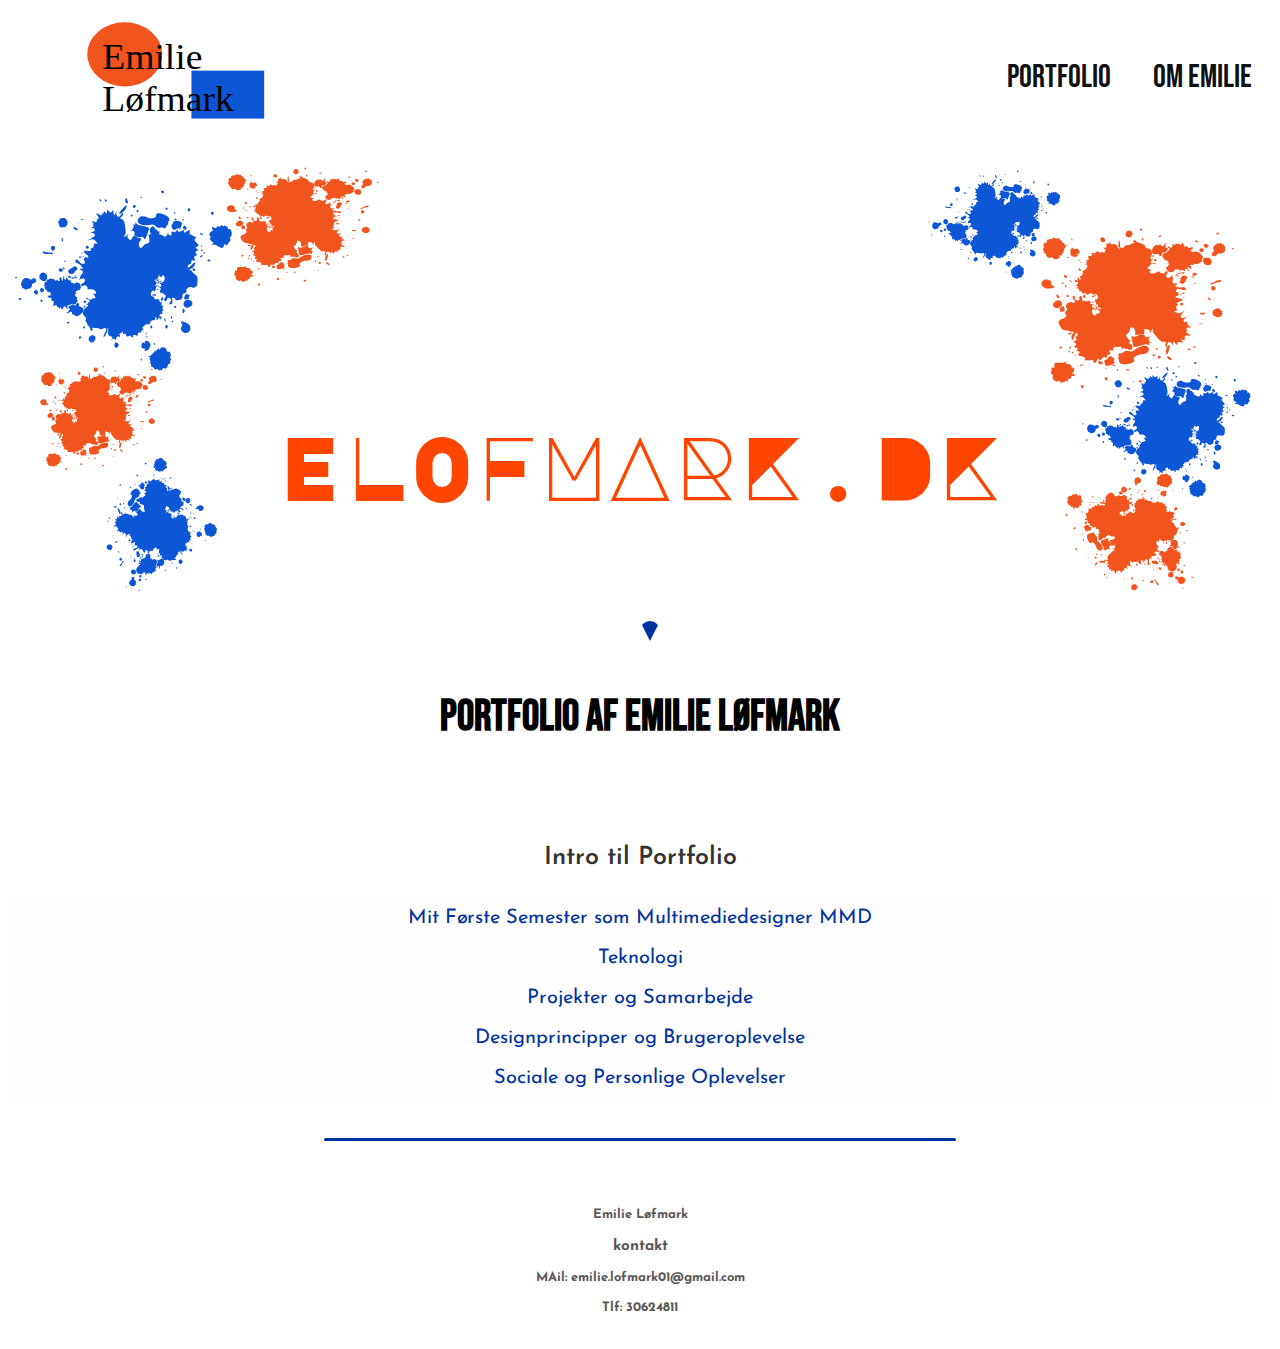
<file: index.html>
<!DOCTYPE html>
<html lang="da">

<head>
    <meta charset="UTF-8">
    <meta name="viewport" content="width=device-width, initial-scale=1.0">
    <title>forside</title>
    <link rel="stylesheet" href="style.css">
    <link rel="stylesheet" href="generel.css">
    <link rel="preconnect" href="https://fonts.googleapis.com">
    <link rel="preconnect" href="https://fonts.gstatic.com" crossorigin>
    <link href="https://fonts.googleapis.com/css2?family=Major+Mono+Display&display=swap" rel="stylesheet">
    <link rel="preconnect" href="https://fonts.googleapis.com">
    <link rel="preconnect" href="https://fonts.gstatic.com" crossorigin>
    <link
        href="https://fonts.googleapis.com/css2?family=Bebas+Neue&family=Josefin+Sans:ital,wght@0,100..700;1,100..700&family=Major+Mono+Display&family=Rajdhani:wght@300;400;500;600;700&display=swap"
        rel="stylesheet">
    <link rel="preconnect" href="https://fonts.googleapis.com">
    <link rel="preconnect" href="https://fonts.gstatic.com" crossorigin>
    <link href="https://fonts.googleapis.com/css2?family=Josefin+Sans:ital,wght@0,100..700;1,100..700&display=swap"
        rel="stylesheet">
</head>

<body>

    <header>
        <div class="logo">
            <a href="index.html">
                <img src="grafik/logo.svg" alt="Logo">
            </a>

        </div>

        <nav>
            <ul class="menu">
                <li><a href="portfolie.html">Portfolio</a></li>
                <li><a href="Emilie.html"> Om Emilie</a></li>

            </ul>

            <div class="burger">
                <div class="line"></div>
                <div class="line"></div>
                <div class="line"></div>
            </div>
        </nav>


    </header>
    <main>
        <div>
            <div>
                <img src="grafik/forside.svg" alt="">
            </div>
            <h1 class="overlay-text">
                ELOFMARK.DK
            </h1>

        </div>


        <div class="container_arrow">
            <div class="arrow-down"></div>
        </div>
        <div class="indexh6">
            <h6> Portfolio af Emilie Løfmark</h6>
        </div>

        <div class="pindex">
            <p> Intro til Portfolio</p>
        </div>

        <button class="collapsible"> Mit Første Semester som Multimediedesigner MMD</button>
        <div class="content">
            <ul>
                <li> At begynde på uddannelsen som multimediedesigner er en spændende rejse fyldt med læring, <br>
                    kreativitet og
                    udfordringer.
                    Som ny studerende på 1. semester har jeg oplevet en stejl læringskurve,<br> men også en utrolig
                    udvikling
                    både fagligt og
                    personligt.</li>


            </ul>
        </div>

        <button class="collapsible"> Teknologi</button>
        <div class="content">
            <ul>
                <li>En af de mest spændende aspekter ved uddannelsen er kombinationen af kreativitet <br> og
                    teknologi. Fra dag ét
                    blev vi
                    introduceret til en bred vifte af værktøjer og teknologier, <br>herunder Adobe, HTML,
                    CSS
                    og
                    JavaScript. <br>
                    Disse værktøjer giver os mulighed for at bringe vores kreative ideer til live gennem design og <br>
                    interaktive løsninger</li>

            </ul>
        </div>

        <button class="collapsible"> Projekter og Samarbejde</button>
        <div class="content">
            <ul>
                <li>Projekter er en stor del af undervisningen, og de udfordrer os til at anvende de
                    færdigheder,<br> vi lærer, i
                    praksis. Vi har
                    arbejdet i grupper i det sidste tema, hvilket fremmer samarbejde og <br> kommunikation. At arbejde
                    på projekter med mine
                    medstuderende har ikke kun været lærerigt,<br> men også sjovt og givende.</li>

            </ul>
        </div>
        <button class="collapsible"> Designprincipper og Brugeroplevelse</button>
        <div class="content">
            <ul>
                <li> Et vigtigt område, vi fokuserer på, er designprincipper og brugeroplevelse (UX).<br> Vi
                    lærer, hvordan
                    man skaber
                    æstetisk tiltalende og brugervenlige designs, der engagerer brugerne. <br> Dette indebærer alt fra
                    farveteori
                    og typografi
                    til brugertests. <br> Og lad os ikke glemme gestaltlovene</li>

            </ul>
        </div>
        <button class="collapsible"> Sociale og Personlige Oplevelser</button>
        <div class="content">
            <ul>
                <li> Udover den faglige læring har mit første semester også været en tid med nye <br> venskaber
                    og sociale
                    oplevelser. Desuden har jeg
                    oplevet personlig vækst gennem <br> de udfordringer, vi møder – både i og uden for klasseværelset.
                </li>

            </ul>
        </div>
        <div class="blue-line"></div>
    </main>

    <footer>
        <div>
            <div class="footer">
                <h4>Emilie Løfmark</h4>
                <h3>kontakt</h3>
                <h4> MAil: emilie.lofmark01@gmail.com</h4>
                <h4>Tlf: 30624811</h4>
            </div>

        </div>
    </footer>
    <script src=" script.js">
    </script>
    <script src=" cv.js">
    </script>
</body>

</html>
</file>
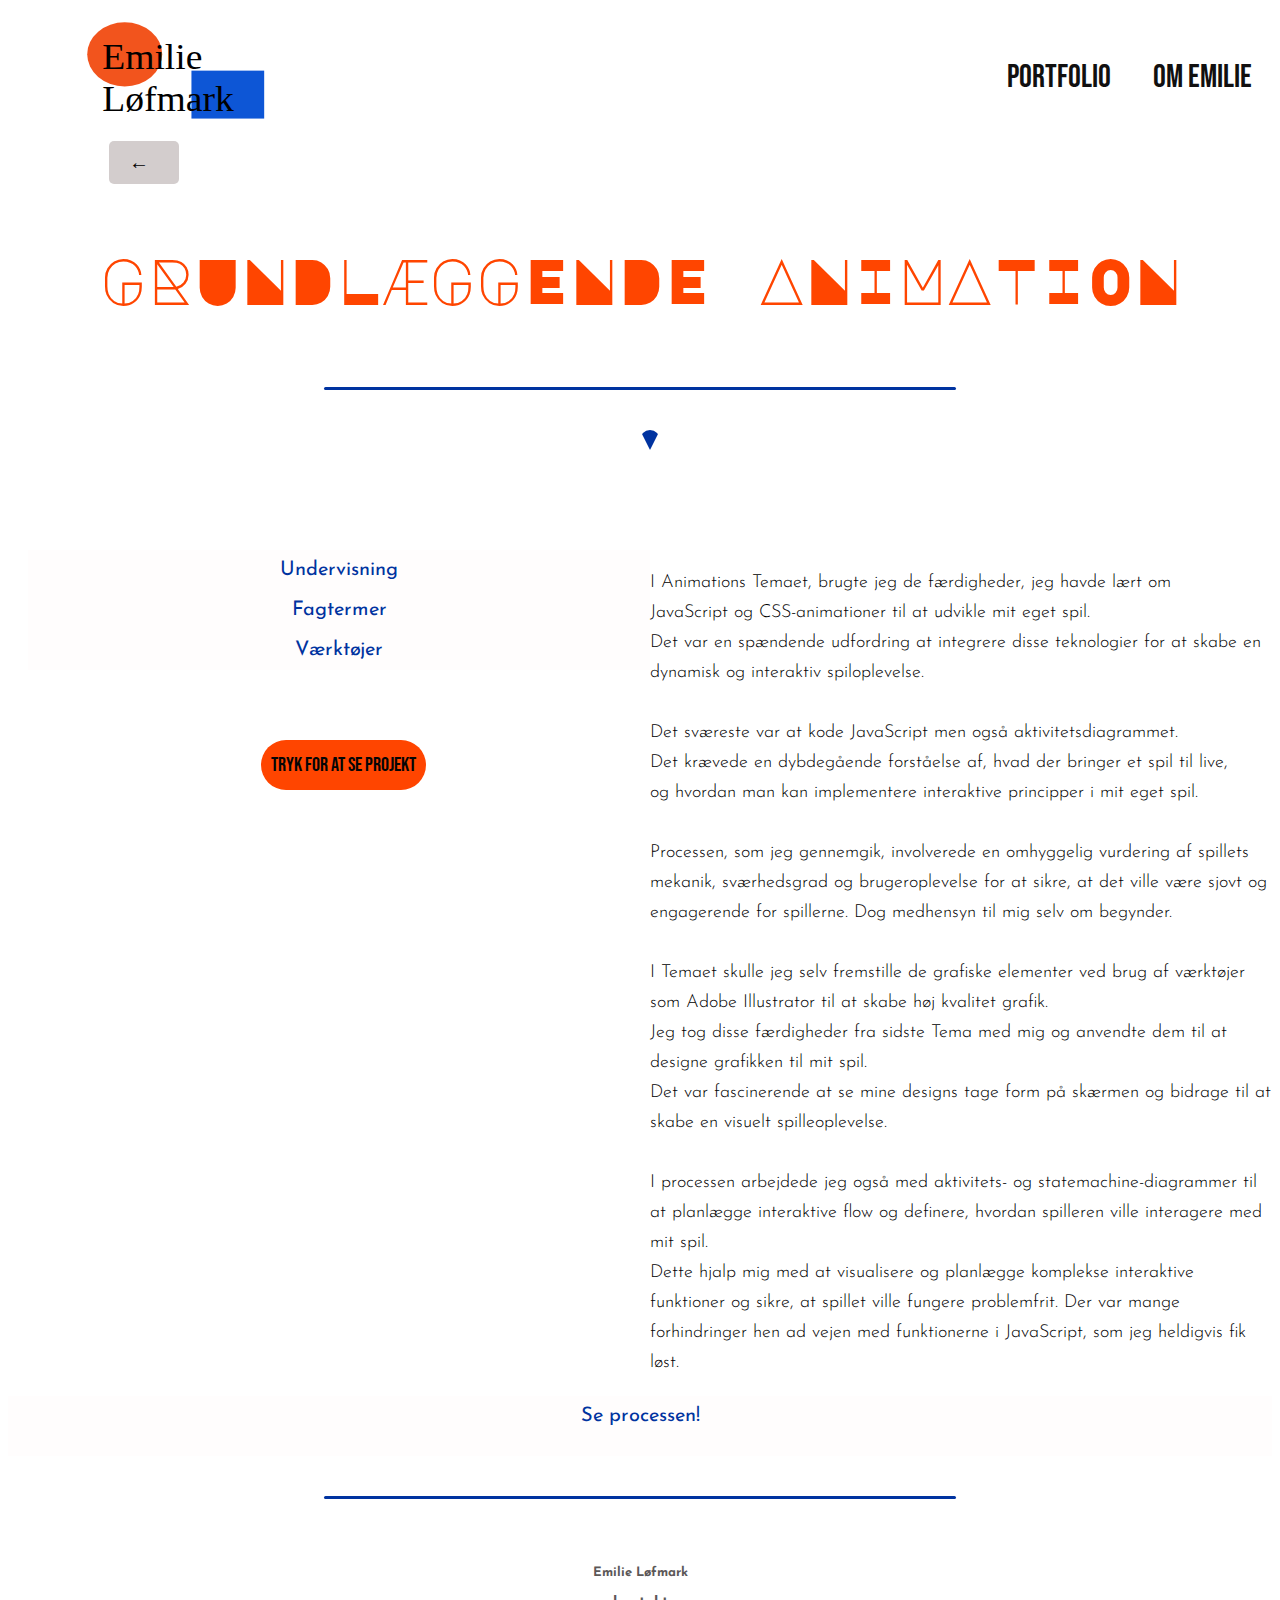
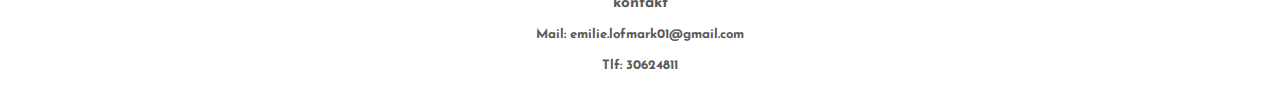
<file: ani.html>
<!DOCTYPE html>
<html lang="da">

<head>
    <meta charset="UTF-8">
    <meta name="viewport" content="width=device-width, initial-scale=1.0">
    <title>ani</title>
    <link rel="stylesheet" href="style.css">
    <link rel="stylesheet" href="generel.css">
    <link rel="preconnect" href="https://fonts.googleapis.com">
    <link rel="preconnect" href="https://fonts.gstatic.com" crossorigin>
    <link href="https://fonts.googleapis.com/css2?family=Major+Mono+Display&display=swap" rel="stylesheet">
    <link rel="preconnect" href="https://fonts.googleapis.com">
    <link rel="preconnect" href="https://fonts.gstatic.com" crossorigin>
    <link
        href="https://fonts.googleapis.com/css2?family=Bebas+Neue&family=Josefin+Sans:ital,wght@0,100..700;1,100..700&family=Major+Mono+Display&family=Rajdhani:wght@300;400;500;600;700&display=swap"
        rel="stylesheet">
    <link rel="preconnect" href="https://fonts.googleapis.com">
    <link rel="preconnect" href="https://fonts.gstatic.com" crossorigin>
    <link href="https://fonts.googleapis.com/css2?family=Josefin+Sans:ital,wght@0,100..700;1,100..700&display=swap"
        rel="stylesheet">
</head>

<body>
    <header>
        <div class="logo">
            <a href="index.html">
                <img src="grafik/logo.svg" alt="Logo">
            </a>

        </div>
        <nav>
            <ul class="menu">
                <li><a href="portfolie.html">Portfolio</a></li>
                <li><a href="Emilie.html"> Om Emilie</a></li>

            </ul>
            <div class="burger">
                <div class="line"></div>
                <div class="line"></div>
                <div class="line"></div>
            </div>
        </nav>


    </header>
    <main>
        <a href="portfolie.html" class="cta-button"><span class="back-symbol">&#8592;</span></a>
        <div>
            <h1 class="anih1">
                GRUNDLÆGGENDE ANIMATION
            </h1>
            <div class="blue-line"></div>
            <div class="container_arrow">
                <div class="arrow-down"></div>
            </div>
            <div class="grid_1_1">
                <div>
                    <button class="collapsible"> Undervisning </button>
                    <div class="content">
                        <ul>
                            <li>
                                Introduktion til programmeringssproget JavaScript: <br>Dette omfatter grundlæggende
                                syntaks
                                og koncepter i JavaScript, såsom
                                variabler, betingelser, løkker og funktioner.
                                Anvendelse af JavaScript sammen med CSS-animationer til at udvikle et spil: Dette
                                indebærer integration af
                                JavaScript-kode med CSS-animationer for at skabe interaktivitet og dynamik i spillet.
                                <br>
                                Analyse af spildesign og brugerengagement: Dette indebærer en undersøgelse af, hvordan
                                spil designes for at engagere og
                                fastholde brugere. Dette kan omfatte elementer som spilmekanik, narrative, sværhedsgrad
                                og brugeroplevelse.
                            </li>

                        </ul>
                    </div>
                    <button class="collapsible"> Fagtermer </button>
                    <div class="content">
                        <ul>
                            <li>
                                Multimedieproduktion | palnlægning <br>
                                Frontend-udvikling og -design | prosess <br>
                                Brugertest | Test af spil og feedback <br>
                                Design af brugeroplevelser | intertaktivt spil<br>
                                Organisering, produktion og præsentation af indhold | det færdige resultat<br>
                                Tekst-layout | Spil forklaringer

                            </li>

                        </ul>
                    </div>
                    <button class="collapsible"> Værktøjer </button>
                    <div class="content">
                        <ul>
                            <li>
                                Adobe Illustrator til grafisk design. <br>
                                Tegneredskaber og skitsebog til skitsering. <br>
                                HTML, CSS og JavaScript til kodning af spillet.<br>
                                Aktivitets- og statemachine-diagrammer til planlægning.<br>
                                Brugertestværktøjer til at evaluere brugeroplevelsen.<br>
                            </li>

                        </ul>
                    </div>
                    <div class="link-button">
                        <a href="https://elofmark.dk/kea/04_animation/website/index.html">
                            Tryk for at se Projekt</a>
                    </div>
                </div>

                <p>
                    I Animations Temaet, brugte jeg de færdigheder, jeg havde lært om <br> JavaScript og CSS-animationer
                    til
                    at udvikle mit eget
                    spil. <br>Det var en spændende udfordring at integrere disse teknologier for at skabe en dynamisk og
                    interaktiv
                    spiloplevelse. <br><br>
                    Det sværeste var at kode JavaScript men også aktivitetsdiagrammet. <br> Det krævede en dybdegående
                    forståelse af, hvad der
                    bringer et spil til live,<br> og hvordan man kan implementere interaktive principper i mit eget
                    spil. <br> <br>
                    Processen, som jeg
                    gennemgik, involverede en omhyggelig vurdering af spillets mekanik, sværhedsgrad og brugeroplevelse
                    for at sikre, at det
                    ville være sjovt og engagerende for spillerne. Dog medhensyn til mig selv om begynder. <br><br>
                    I Temaet skulle jeg selv fremstille de grafiske elementer ved brug af værktøjer <br> som Adobe
                    Illustrator til at skabe høj
                    kvalitet grafik. <br>Jeg tog disse færdigheder fra sidste Tema med mig og anvendte dem til at
                    designe
                    grafikken til mit
                    spil. <br> Det var fascinerende at se mine designs tage form på skærmen og bidrage til at skabe en
                    visuelt spilleoplevelse. <br><br>
                    I processen arbejdede jeg også med aktivitets- og statemachine-diagrammer til at planlægge
                    interaktive flow og definere,
                    hvordan spilleren ville interagere med mit spil.<br> Dette hjalp mig med at visualisere og planlægge
                    komplekse interaktive
                    funktioner og sikre, at spillet ville fungere problemfrit. Der var mange forhindringer hen ad vejen
                    med funktionerne i
                    JavaScript, som jeg heldigvis fik løst.

                </p>
            </div>
        </div>



        <button class="collapsible"> Se processen! <br> <br>
        </button>
        <div class="content">
            <ul>
                <li>
                    <h5 class="anih5"> Spil elementer i Illustrator</h5>
                    <div class="grid_1_1">


                        <div>
                            <img src="grafik/and.svg" alt="and">
                        </div>
                        <div>
                            <img src="grafik/mudder.svg" alt="mudder">
                        </div>


                    </div>
                    <h5 class="anih5"> skitser</h5>
                    <div class="grid_1_1">

                        <div>


                            <img src="grafik/aktivitet_diagram.webp" alt="ak">

                        </div>
                        <div>
                            <img src="grafik/skitse.webp" alt="skise">
                        </div>

                    </div>
                    <h5 class="anih5"> Spil diagrammer</h5>
                    <div>
                        <div>

                            <img src="grafik/state_mashine.svg" alt="state">
                        </div>

                    </div>
                    <h5 class="anih5"> JavaScript</h5>
                    <div class="grid_1_1">

                        <div>

                            <img src="grafik/java1.webp" alt="java1">

                        </div>
                        <div>

                            <img src="grafik/java2.webp" alt="java2">

                        </div>

                    </div>
                </li>
            </ul>
        </div>
        <div class="blue-line"></div>
    </main>



    <footer>
        <div>
            <div class="footer">
                <h4>Emilie Løfmark</h4>
                <h3>kontakt</h3>
                <h4> Mail: emilie.lofmark01@gmail.com</h4>
                <h4>Tlf: 30624811</h4>
            </div>

        </div>
    </footer>
    <script src="script.js"></script>
    <script src="cv.js"></script>
</body>

</html>
</file>
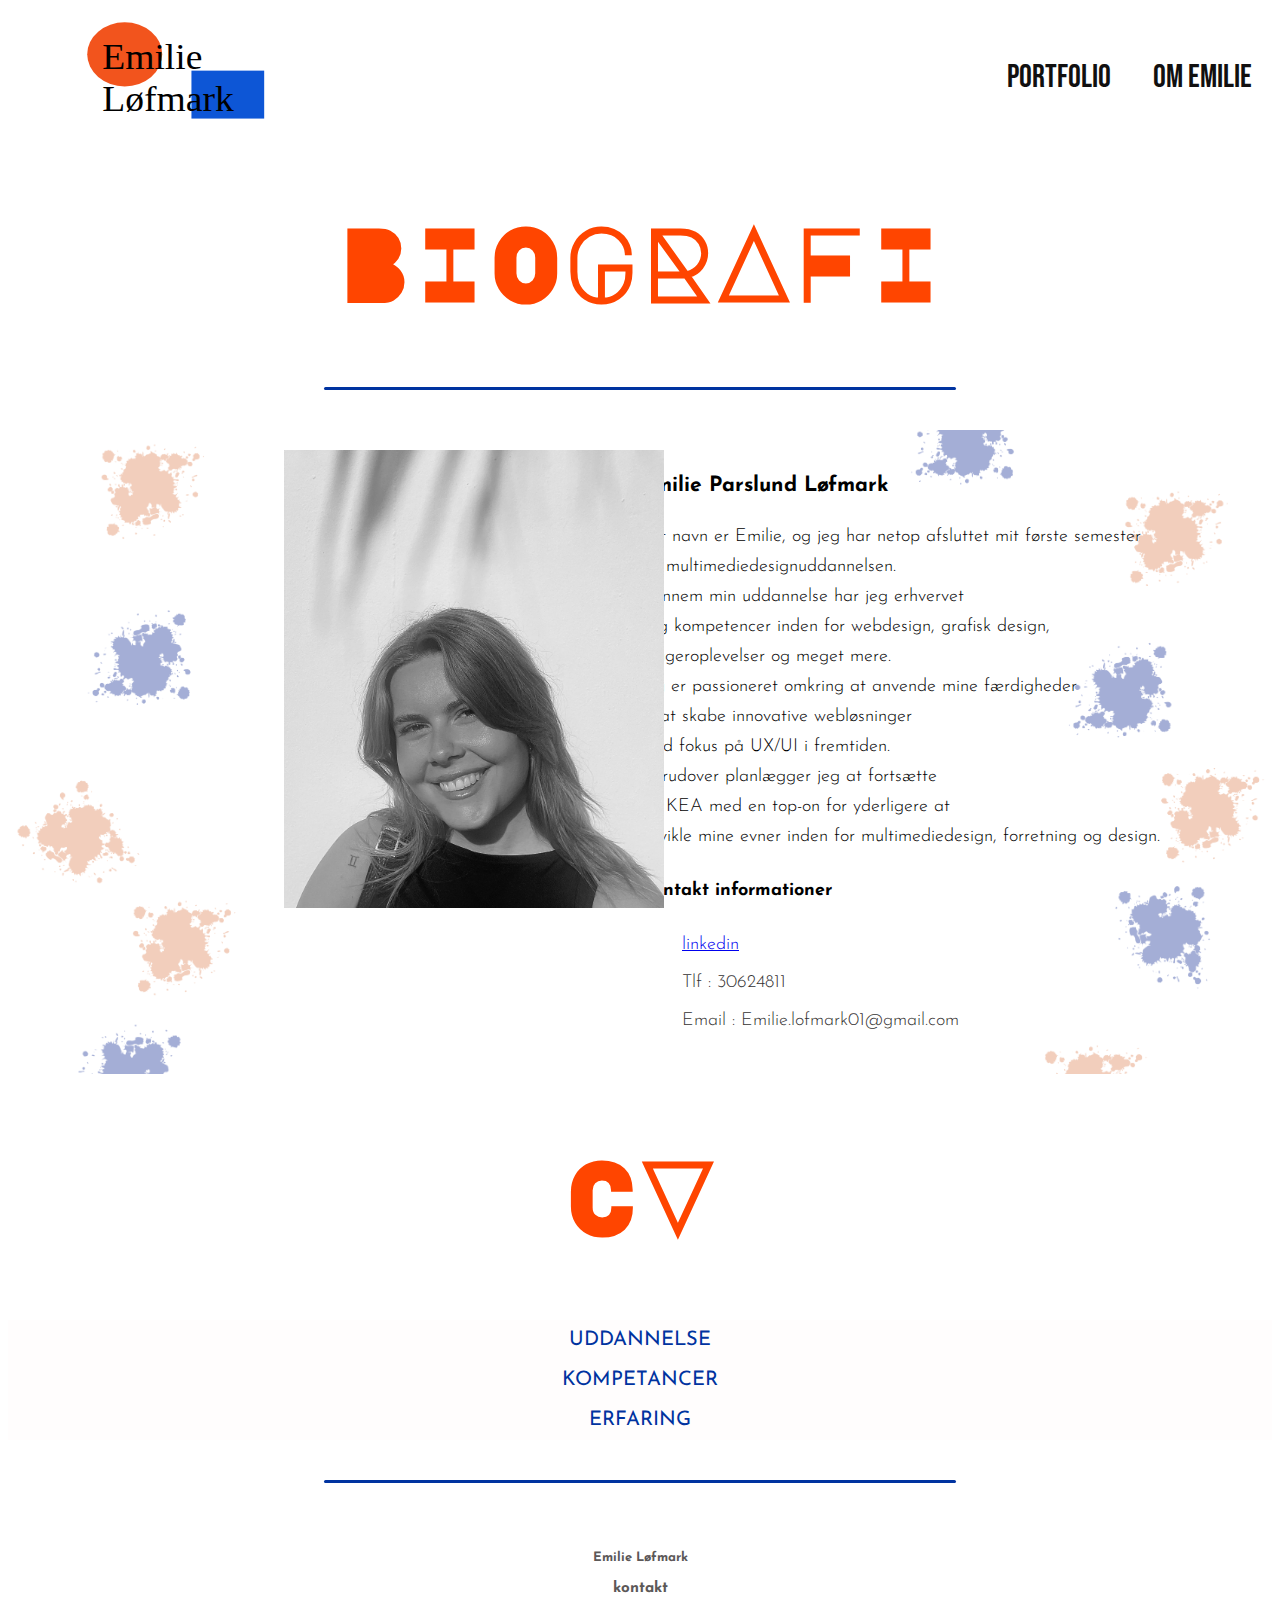
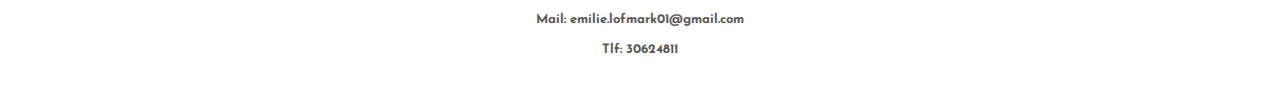
<file: Emilie.html>
<!DOCTYPE html>
<html lang="da">

<head>
    <meta charset="UTF-8">
    <meta name="viewport" content="width=device-width, initial-scale=1.0">
    <title>Emilie</title>
    <link rel="stylesheet" href="style.css">
    <link rel="stylesheet" href="generel.css">
    <link rel="preconnect" href="https://fonts.googleapis.com">
    <link rel="preconnect" href="https://fonts.gstatic.com" crossorigin>
    <link href="https://fonts.googleapis.com/css2?family=Major+Mono+Display&display=swap" rel="stylesheet">
    <link rel="preconnect" href="https://fonts.googleapis.com">
    <link rel="preconnect" href="https://fonts.gstatic.com" crossorigin>
    <link
        href="https://fonts.googleapis.com/css2?family=Bebas+Neue&family=Josefin+Sans:ital,wght@0,100..700;1,100..700&family=Major+Mono+Display&family=Rajdhani:wght@300;400;500;600;700&display=swap"
        rel="stylesheet">
    <link rel="preconnect" href="https://fonts.googleapis.com">
    <link rel="preconnect" href="https://fonts.gstatic.com" crossorigin>
    <link href="https://fonts.googleapis.com/css2?family=Josefin+Sans:ital,wght@0,100..700;1,100..700&display=swap"
        rel="stylesheet">

</head>

<body>
    <header>
        <div class="logo">
            <a href="index.html">
                <img src="grafik/logo.svg" alt="Logo">
            </a>
        </div>
        <nav>
            <ul class="menu">
                <li><a href="portfolie.html">Portfolio</a></li>
                <li><a href="Emilie.html"> Om Emilie</a></li>

            </ul>
            <div class="burger">
                <div class="line"></div>
                <div class="line"></div>
                <div class="line"></div>
            </div>
        </nav>


    </header>
    <main>
        <div>
            <div class="emilieh1">
                <h1> BIOGRAFI</h1>
            </div>
        </div>

        <div class="blue-line"></div>


        <div class="gridE_1_1">
            <div class="imgemilie">
                <img class="imggrid" src="grafik/mig.webp" alt="emilie">

            </div>
            <div>
                <div>
                    <h3> Emilie Parslund Løfmark</h3>
                    <p> Mit navn er Emilie, og jeg har netop afsluttet mit første semester
                        <br>på multimediedesignuddannelsen.
                        <br> Gennem min uddannelse har jeg erhvervet
                        <br> mig kompetencer inden for webdesign, grafisk design,
                        <br> brugeroplevelser og meget mere.
                        <br> Jeg er passioneret omkring at anvende mine færdigheder
                        <br> til at skabe innovative webløsninger
                        <br> med fokus på UX/UI i fremtiden.
                        <br>Derudover planlægger jeg at fortsætte
                        <br> på KEA med en top-on for yderligere at
                        <br> udvikle mine evner inden for multimediedesign, forretning og design.


                    </p>
                </div>
                <div>
                    <h4> Kontakt informationer</h4>
                    <ul>
                        <li>
                            <a class="linkin" href="/"> linkedin
                            </a>
                        </li>
                        <li> Tlf : 30624811</li>
                        <li> Email : Emilie.lofmark01@gmail.com</li>


                    </ul>
                </div>

            </div>
        </div>


        <div class="emilieh1">
            <h1> CV </h1>

        </div>

        <button class="collapsible"> UDDANNELSE</button>
        <div class="content">
            <ul>
                <li> 2024 - Nu KEA - Københavns Erhvervsakadami</li>
                <li> 2021 - 2022 NIH Nord Jyllands Idrætshøjskole</li>
                <li> 2017 - 2020 Roskilde Gymnasium</li>

            </ul>
        </div>

        <button class="collapsible"> KOMPETANCER</button>
        <div class="content">
            <ul>
                <li> Kode - HTML, CSS og JavaScript</li>
                <li> Adobe Illustrator</li>
                <li> Adobe Premiere Pro</li>
                <li> Adobe After effects</li>
                <li> Figma </li>
                <li> Adobe Audition </li>
                <li> Illutration - Foto, Video og Adobe Media Encoder</li>
                <li> Grafisk Design - designsprincipper mm </li>
                <li> UX / UI design - brugeroplevelse, brugergrænseflade</li>
                <li> Projekt - Projektsyring, Teamarbejde og Planlægning</li>
                <li> Digital kommunikation </li>
                <li> Content Creation - Markedsføring </li>

            </ul>
        </div>

        <button class="collapsible"> ERFARING</button>
        <div class="content">
            <ul>
                <li>
                    Lærervikar | Sct. Josef skole |
                    Fuldtid. Dec 20 2021 - NU
                </li>
                <li>
                    Mateamtiklærer | Sct. Josef skole
                    Fuldtid. Nov 1 2022 - Dec 2022

                </li>
                <li>
                    Idrætslærer | Sct. Josef skole|
                    Fuldtid. Dec 20 2021 - Juni 2022
                </li>

                <li> Tjener | Restaurant Upstairs |
                    Deltid. April 1. 2022 - Sep 30.
                    2022.</li>
                <li>Salgsassistent | Trend Stars |
                    Fuldtid. Sep 1. 2020 - Mar 15.
                    2021</li>
                <li> Assistance | Message |
                    Apr. 2019 – Apr. 2020</li>
                <li> Kiosk Sælger | Kino Ros Torv |
                    Aug. 2016 – Jan. 2018</li>
                <li> Piccolo | Kino Ros Torv |
                    Aug. 2016 – Feb. 2018</li>
            </ul>
        </div>


        <div class="blue-line"></div>
    </main>
    <footer>
        <div>
            <div class="footer">
                <h4>Emilie Løfmark</h4>
                <h3>kontakt</h3>
                <h4> Mail: emilie.lofmark01@gmail.com</h4>
                <h4>Tlf: 30624811</h4>
            </div>

        </div>
    </footer>
    <script src="script.js"></script>
    <script src="cv.js"></script>





</body>

</html>
</file>
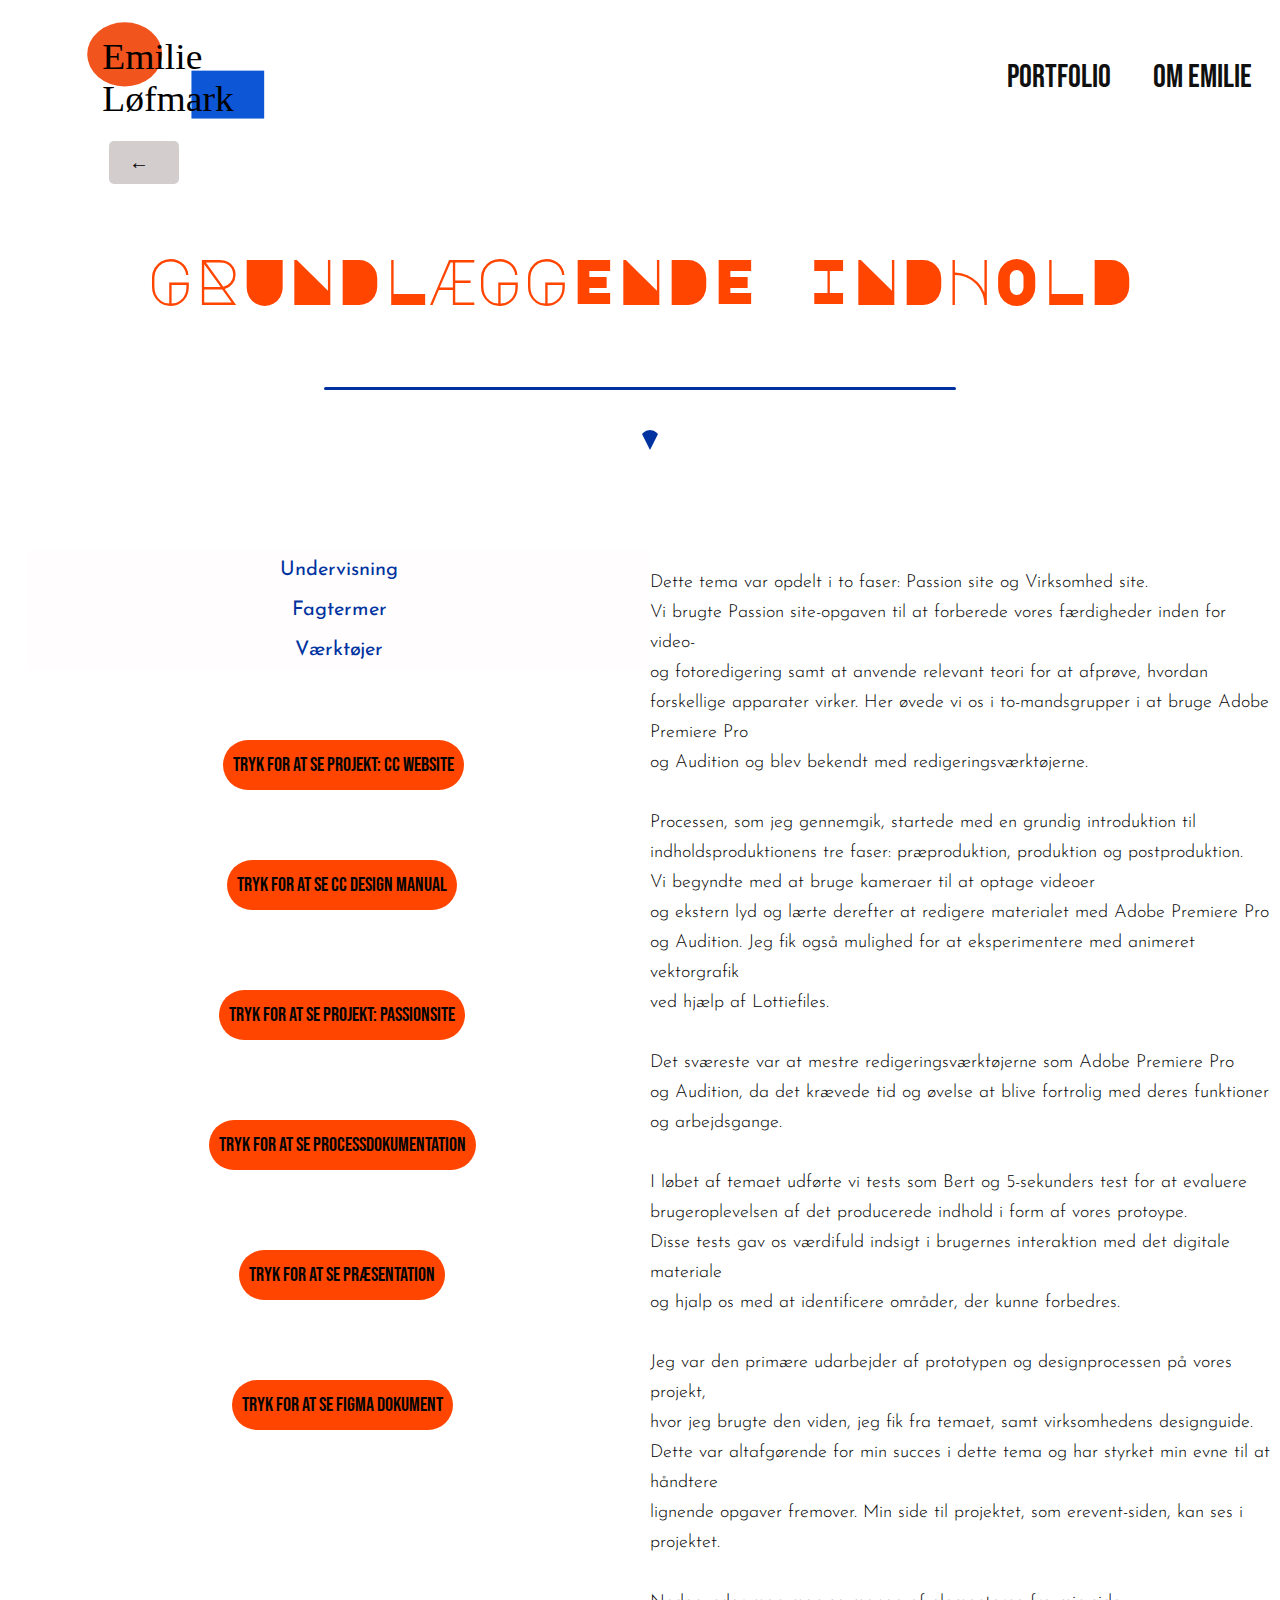
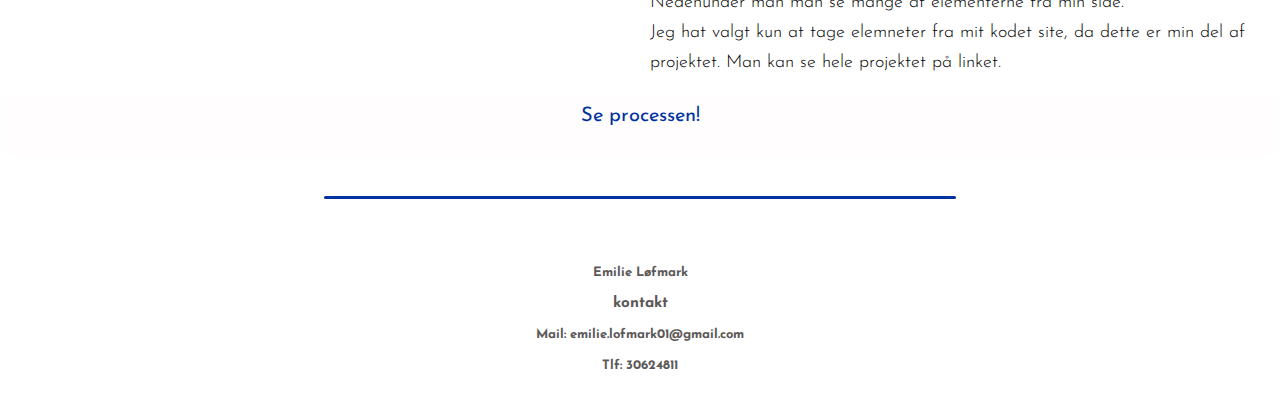
<file: indhold.html>
<!DOCTYPE html>
<html lang="da">

<head>
    <meta charset="UTF-8">
    <meta name="viewport" content="width=device-width, initial-scale=1.0">
    <title>indhold</title>
    <link rel="stylesheet" href="style.css">
    <link rel="stylesheet" href="generel.css">
    <link rel="preconnect" href="https://fonts.googleapis.com">
    <link rel="preconnect" href="https://fonts.gstatic.com" crossorigin>
    <link href="https://fonts.googleapis.com/css2?family=Major+Mono+Display&display=swap" rel="stylesheet">
    <link rel="preconnect" href="https://fonts.googleapis.com">
    <link rel="preconnect" href="https://fonts.gstatic.com" crossorigin>
    <link
        href="https://fonts.googleapis.com/css2?family=Bebas+Neue&family=Josefin+Sans:ital,wght@0,100..700;1,100..700&family=Major+Mono+Display&family=Rajdhani:wght@300;400;500;600;700&display=swap"
        rel="stylesheet">
    <link rel="preconnect" href="https://fonts.googleapis.com">
    <link rel="preconnect" href="https://fonts.gstatic.com" crossorigin>
    <link href="https://fonts.googleapis.com/css2?family=Josefin+Sans:ital,wght@0,100..700;1,100..700&display=swap"
        rel="stylesheet">
</head>

<body>
    <header>
        <div class="logo">
            <a href="index.html">
                <img src="grafik/logo.svg" alt="Logo">
            </a>

        </div>
        <nav>
            <ul class="menu">
                <li><a href="portfolie.html">Portfolio</a></li>
                <li><a href="Emilie.html"> Om Emilie</a></li>

            </ul>

            <div class="burger">
                <div class="line"></div>
                <div class="line"></div>
                <div class="line"></div>
            </div>
        </nav>


    </header>
    <main>
        <a href="portfolie.html" class="cta-button"><span class="back-symbol">&#8592;</span></a>
        <div>
            <h1 class="indholdh1">
                GRUNDLÆGGENDE INDHOLD
            </h1>
        </div>
        <div class="blue-line"></div>
        <div class="container_arrow">
            <div class="arrow-down"></div>
        </div>
        <div class="grid_1_1">
            <div>
                <button class="collapsible"> Undervisning </button>
                <div class="content">
                    <ul>
                        <li>
                            I løbet af dette tema blev vi introduceret til en række vigtige aspekter af
                            indholdsproduktion. Temaet startede med en
                            grundlæggende introduktion, der dækkede nøglebegreber og principper inden for emnet.
                            Derefter dykkede vi ned i den
                            praktiske anvendelse, hvor vi lærte at bruge kamera til at optage video og
                            ekstern lyd. Vi udforskede
                            også redigering af både video og lyd ved hjælp af værktøjer som Adobe Premiere
                            Pro og Audition.

                            En anden spændende del Dette tema var anvendelsen af animeret vektorgrafik ved hjælp af
                            Lottiefiles. Dette gav os
                            mulighed for at tilføje bevægelse og dynamiske elementer til vores digitale projekter.
                            Som en del af vores
                            undervisning analyserede vi også grundlæggende faglige begreber inden for
                            indholdsproduktion, hvilket gav os en dybere
                            forståelse af den kreative proces.

                            Endelig havde vi mulighed for at anvende den viden, vi havde erhvervet, til at redesigne en
                            virksomhedshjemmeside. Dette
                            gav os hands-on erfaring og mulighed for at implementere de færdigheder, vi havde lært i
                            løbet af temaet. Samlet set gav
                            dette tema os en solid forståelse af indholdsproduktionens fundamentale principper og
                            værktøjer.
                        </li>

                    </ul>
                </div>
                <button class="collapsible"> Fagtermer </button>
                <div class="content">
                    <ul>
                        <li>
                            Multimedieproduktion. <br>
                            Frontend-udvikling og -design. <br>
                            Brugertest. <br>
                            Design af brugeroplevelser. <br>
                            Organisering, produktion og præsentation af indhold. <br>
                            Tekst-layout. <br>
                            Style tiles. <br>
                        </li>

                    </ul>
                </div>
                <button class="collapsible"> Værktøjer </button>
                <div class="content">
                    <ul>
                        <li>
                            Adobe Premiere Pro til videoredigering. <br>
                            Adobe Audition til lydredigering.<br>
                            Adobe Photoshop til grafisk design.<br>
                            Adobe After Effects til animeret vektorgrafik. <br>
                            Smartphonekamera til optagelse af video. <br>
                            Ekstern mikrofon til optagelse af lyd. <br>
                            Hovedtelefoner med adapterledning.<br>
                        </li>

                    </ul>
                </div>
                <div class="link-button">
                    <a href="https://elofmark.dk/kea/05_indhold/cc_website/index.html">
                        Tryk for at se Projekt: CC Website</a>
                    <div class="link-button">
                        <a href="https://www.copcap.com/brand">
                            Tryk for at se CC Design Manual</a>
                    </div>
                    <div class="link-button">
                        <a href="https://elofmark.dk/kea/05_indhold/passionsite/index.html">
                            Tryk for at se Projekt: Passionsite</a>
                    </div>

                    <div class="link-button">
                        <a href="https://docs.google.com/document/d/1WjA-5nOK8Gd-xeIul7jc0FeVx28fl5b_SOTVTb_MZzQ/edit">
                            Tryk for at se Processdokumentation</a>
                    </div>
                    <div class="link-button">
                        <a
                            href="https://docs.google.com/presentation/d/1VLqkQr4sx5kxQEiIl0aJ0kSKCQD_Vi7Nz64wWcXQni4/edit#slide=id.g20dca648f91_0_8">
                            Tryk for at se Præsentation</a>
                    </div>
                    <div class="link-button">
                        <a
                            href="  https://www.figma.com/design/aq9Pxs0r7gtXYbKrIDfI17/digital-prototype?m=dev&node-id=0-1&t=sKFkV5JnAcM6gsKm-1">
                            Tryk for at se Figma Dokument</a>
                    </div>

                </div>

            </div>
            <p> Dette tema var opdelt i to faser: Passion site og Virksomhed site. <br>Vi brugte Passion site-opgaven
                til at forberede vores
                færdigheder inden for video- <br>og fotoredigering samt at anvende relevant teori for at afprøve,
                hvordan forskellige
                apparater virker. Her øvede vi os i to-mandsgrupper i at bruge Adobe Premiere Pro <br>og Audition og
                blev bekendt med
                redigeringsværktøjerne.
                <br> <br>

                Processen, som jeg gennemgik, startede med en grundig introduktion til indholdsproduktionens tre
                faser: præproduktion,
                produktion og postproduktion. <br>Vi begyndte med at bruge kameraer til at optage videoer<br> og ekstern
                lyd
                og lærte derefter
                at redigere materialet med Adobe Premiere Pro og Audition. Jeg fik også mulighed for at
                eksperimentere med animeret
                vektorgrafik <br>ved hjælp af Lottiefiles.
                <br> <br>

                Det sværeste var at mestre redigeringsværktøjerne som Adobe Premiere Pro<br> og Audition, da det krævede
                tid og øvelse at
                blive fortrolig med deres funktioner og arbejdsgange.
                <br> <br>

                I løbet af temaet udførte vi tests som Bert og 5-sekunders test for at evaluere brugeroplevelsen af
                det producerede
                indhold i form af vores protoype.<br>Disse tests gav os værdifuld indsigt i brugernes interaktion med
                det
                digitale materiale
                <br>og
                hjalp os med at
                identificere områder, der kunne forbedres.
                <br> <br>

                Jeg var den primære udarbejder af prototypen og designprocessen på vores projekt, <br>hvor jeg brugte
                den viden, jeg fik fra
                temaet, samt virksomhedens designguide. <br>Dette var altafgørende for min succes i dette tema og har
                styrket min evne til
                at håndtere<br> lignende opgaver fremover. Min side til projektet, som erevent-siden, kan ses i
                projektet.
                <br> <br>

                Nedenunder man man se mange af elementerne fra min side. <br>
                Jeg hat valgt kun at tage elemneter fra mit kodet site, da dette er min del af projektet. Man kan se
                hele projektet på linket.
            </p>
        </div>


        <button class="collapsible"> Se processen! <br> <br>
        </button>
        <div class="content">
            <ul>
                <li>

                    <div class="grid_1_1">
                        <div>
                            <img src="grafik/indhold5.webp" alt="forside">
                        </div>
                        <div>
                            <img src="grafik/indhold0.webp" alt="">
                        </div>
                    </div>
                    <div>
                        <div>
                            <img src="grafik/indhold3.webp" alt="forside">
                        </div>

                    </div>
                    <div class="grid_1_1">
                        <div>
                            <img src="grafik/indhold.webp" alt="indhold">
                        </div>
                        <div>
                            <img src="grafik/indhold4.webp" alt="4">
                        </div>
                    </div>

                </li>
            </ul>
        </div>
        <div class="blue-line"></div>
    </main>
    <footer>
        <div>
            <div class="footer">
                <h4>Emilie Løfmark</h4>
                <h3>kontakt</h3>
                <h4> Mail: emilie.lofmark01@gmail.com</h4>
                <h4>Tlf: 30624811</h4>
            </div>

        </div>
    </footer>
    <script src="script.js"></script>
    <script src="cv.js"></script>
</body>

</html>
</file>
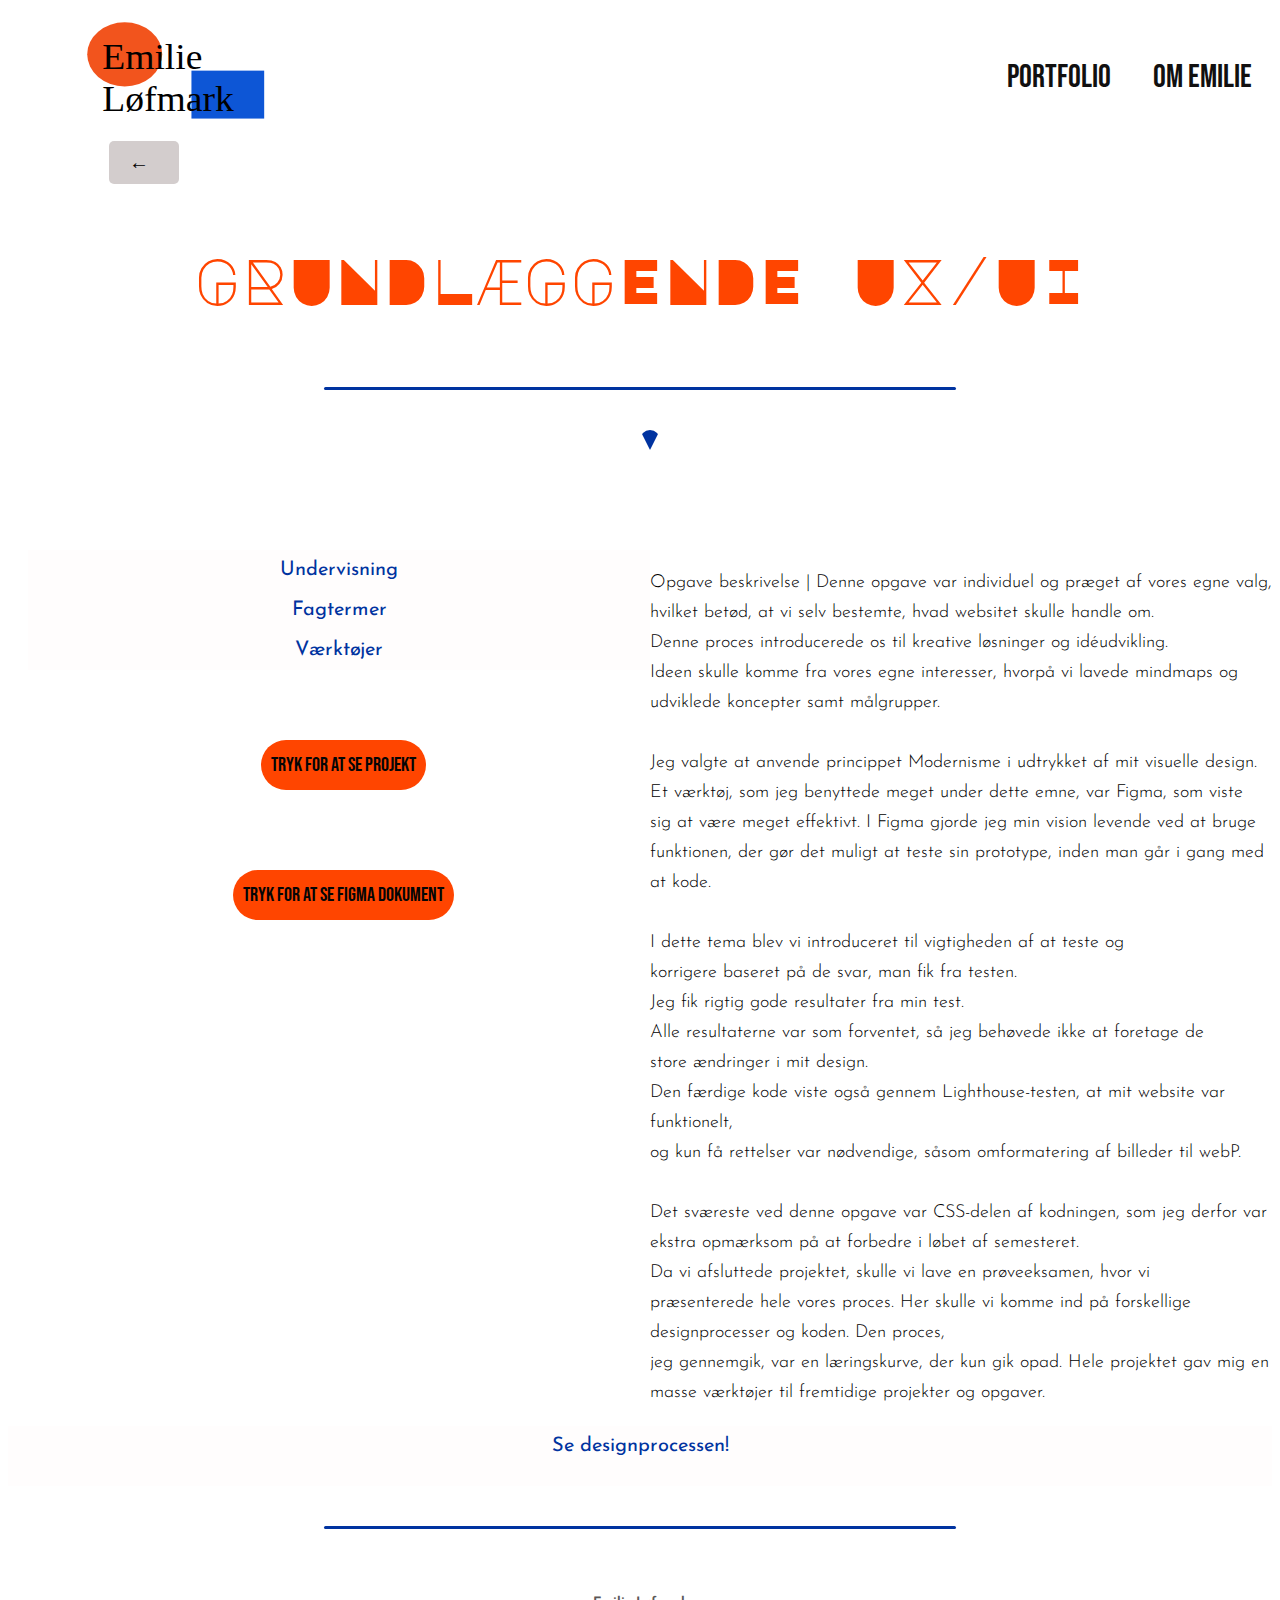
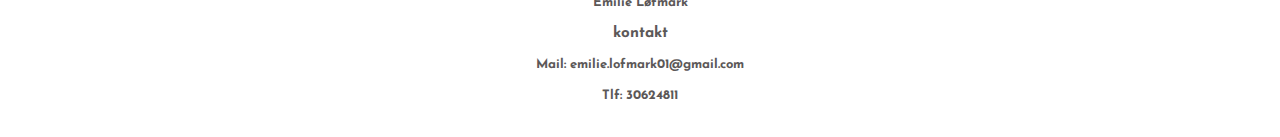
<file: ux.html>
<!DOCTYPE html>
<html lang="da">

<head>
    <meta charset="UTF-8">
    <meta name="viewport" content="width=device-width, initial-scale=1.0">
    <title>ux</title>
    <link rel="stylesheet" href="style.css">
    <link rel="stylesheet" href="generel.css">
    <link rel="preconnect" href="https://fonts.googleapis.com">
    <link rel="preconnect" href="https://fonts.gstatic.com" crossorigin>
    <link href="https://fonts.googleapis.com/css2?family=Major+Mono+Display&display=swap" rel="stylesheet">
    <link rel="preconnect" href="https://fonts.googleapis.com">
    <link rel="preconnect" href="https://fonts.gstatic.com" crossorigin>
    <link
        href="https://fonts.googleapis.com/css2?family=Bebas+Neue&family=Josefin+Sans:ital,wght@0,100..700;1,100..700&family=Major+Mono+Display&family=Rajdhani:wght@300;400;500;600;700&display=swap"
        rel="stylesheet">
    <link rel="preconnect" href="https://fonts.googleapis.com">
    <link rel="preconnect" href="https://fonts.gstatic.com" crossorigin>
    <link href="https://fonts.googleapis.com/css2?family=Josefin+Sans:ital,wght@0,100..700;1,100..700&display=swap"
        rel="stylesheet">
</head>

<body>
    <header>
        <div class="logo">
            <a href="index.html">
                <img src="grafik/logo.svg" alt="Logo">
            </a>

        </div>
        <nav>
            <ul class="menu">
                <li><a href="portfolie.html">Portfolio</a></li>
                <li><a href="Emilie.html"> Om Emilie</a></li>

            </ul>
            <div class="burger">
                <div class="line"></div>
                <div class="line"></div>
                <div class="line"></div>
            </div>
        </nav>


    </header>
    <main>
        <a href="portfolie.html" class="cta-button"><span class="back-symbol">&#8592;</span></a>
        <div>
            <h1 class="UXh1">
                GRUNDLÆGGENDE UX/UI
            </h1>
        </div>
        <div class="blue-line"></div>
        <div class="container_arrow">
            <div class="arrow-down"></div>
        </div>
        <div class="grid_1_1">
            <div>
                <button class="collapsible"> Undervisning </button>
                <div class="content">
                    <ul>
                        <li>
                            Undervisngen inden for dette enme bestod af UX/UI metoder, dvs at lærer omkring processen
                            hen af vejen. Vi fik prøvet kræfter med design udvikling af produktet og løsninger, samt at
                            afprøve forskllige research-og test.
                            I UX / UI temaet fik vi en grundlæggende forståelse for samspillet mellem brugere og
                            brugergrænseflader.
                            De fagelementer vi fukuserede på i undervisningen var teknologi, metoder og principper
                            indenfor frontend udvikling. Måden man brugte disse fagelementer var ved brugertest,
                            brugerforståelse, og brugeroplevelser.
                            Et element af undervisngen som fyldte meget hvordan man præsentere denne process og aflæser
                            testeresulater som skal formidles vidre.
                            Hele udvikingsprocessen og de andvendte løsninger skulle præsenteres i en fremlæggelse
                            hvorpå hovedessensen var sin egen process og hvordan man aktivt valgte at løse opgaven.
                        </li>

                    </ul>
                </div>
                <button class="collapsible"> Fagtermer </button>
                <div class="content">
                    <ul>
                        <li>
                            Brugergrænsefalder | UX -designerens rolle på tværs af design discipliner og arbejde i
                            iterative processer.
                            User Experienc Design (UX)


                        </li>
                        <li>
                            Brugeroplevelser | UX/UI konventioner ,prototyping ,usability og testing.
                        </li>
                        <li>
                            Indhold | praksisnære principper og metoder til planlægning og produktion af indhold.
                        </li>

                    </ul>
                </div>
                <button class="collapsible"> Værktøjer </button>
                <div class="content">
                    <ul>
                        <li>
                            Designbrief, research, indsigt, inspirationssøgning, grafiskanalyse, ideudvikling,
                            sketching,
                            moodboard, wireframing, mock-up, styletile, prototyping og testing. At udvikle et site i
                            html,css og ud fra digital prototype og layoutdiagram.
                        </li>
                        <li>
                            <br>
                        </li>
                        <li>
                            Figma Research, Indholds tilrettelæggelse og behandling. Indsigts drevne iterationer UX/UI
                            konventioner, Brugerensoplevelse af et digitalt produkt og Userstories.
                        </li>
                        <li>
                            <br>
                            Test
                        </li>
                        <li>
                            Tænke-højt tests, 5-second test, Light house test, BERT

                        </li>


                    </ul>

                </div>
                <div class="link-button">
                    <a href="https://elofmark.dk/kea/03_ux/01_kodet_site/index.html">
                        Tryk for at se Projekt</a>
                </div>



                <div class="link-button">
                    <a href="https://www.figma.com/design/nQ0h7Wm1bY0SDTuhP4MvOl/UX-%2F-UI-projekt?node-id=0-1">
                        Tryk for at se Figma Dokument</a>
                </div>
            </div>
            <div>
                <div>
                    <p> Opgave beskrivelse |
                        Denne opgave var individuel og præget af vores egne valg, <br>hvilket betød, at vi selv
                        bestemte,
                        hvad websitet skulle
                        handle om. <br> Denne proces introducerede os til kreative løsninger og idéudvikling. <br> Ideen
                        skulle
                        komme fra vores egne
                        interesser, hvorpå vi lavede mindmaps og <br>udviklede koncepter samt målgrupper. <br> <br>
                        Jeg valgte at anvende princippet Modernisme i udtrykket af mit visuelle design. <br> Et værktøj,
                        som
                        jeg benyttede meget
                        under dette emne, var Figma, som viste <br> sig at være meget effektivt. I Figma gjorde jeg min
                        vision levende ved at bruge <br>
                        funktionen, der gør det muligt at teste sin prototype, inden man går i gang med at kode. <br>
                        <br>
                        I dette tema blev vi introduceret til vigtigheden af at teste og <br> korrigere baseret på de
                        svar,
                        man fik fra testen. <br>Jeg
                        fik rigtig gode resultater fra min test.<br> Alle resultaterne var som forventet, så jeg
                        behøvede
                        ikke at foretage de <br>store
                        ændringer i mit design.<br> Den færdige kode viste også gennem Lighthouse-testen, at mit website
                        var
                        funktionelt, <br>og kun få
                        rettelser var nødvendige, såsom omformatering af billeder til webP. <br> <br>
                        Det sværeste ved denne opgave var CSS-delen af kodningen, som jeg derfor var ekstra opmærksom på
                        at forbedre i løbet af
                        semesteret. <br> Da vi afsluttede projektet, skulle vi lave en prøveeksamen, hvor vi<br>
                        præsenterede
                        hele vores proces. Her
                        skulle vi komme ind på forskellige <br> designprocesser og koden. Den proces,<br> jeg gennemgik,
                        var
                        en
                        læringskurve, der kun gik
                        opad. Hele projektet gav mig en masse værktøjer til fremtidige projekter og opgaver.

                    </p>
                </div>


            </div>

        </div>


        <button class="collapsible"> Se designprocessen! <br> <br>
        </button>
        <div class="content">
            <ul>
                <li>
                    <div class="grid_1_1">
                        <div>
                            <img src="grafik/mindmap.webp" alt="mindmap">
                        </div>
                        <div>
                            <img src="grafik/koncept.webp" alt="kon">
                        </div>

                    </div>
                    <div class="grid_1_1">
                        <div>
                            <p class="pux"> Moodboard </p>
                            <img src="grafik/moodboard.webp" alt="mood">
                        </div>
                        <div>
                            <p class="pux"> Userstory og Målgruppe </p>
                            <img src="grafik/userstory.webp" alt="user">
                            <img src="grafik/målgruppe.webp" alt="målgruppe">
                        </div>

                    </div>
                    <div class="grid_1_1">
                        <div>
                            <img src="grafik/uxStyletile.webp" alt="style">
                        </div>
                        <div>
                            <img src="grafik/uxLogo.webp" alt="logo">
                        </div>

                    </div>
                    <div class="grid_1_1">
                        <div>
                            <p class="pux"> Wireframe </p>
                            <img src="grafik/e.wire.webp" alt="wire">
                        </div>
                        <div>
                            <p class="pux"> Prototype </p>
                            <img src="grafik/hifi.webp" alt="hi">
                        </div>

                    </div>
                    <div class="grid_1_1">
                        <div>
                            <p class="pux"> Test og resultater </p>
                            <img src="grafik/test1.webp" alt="test1">
                            <img src="grafik/respinsivtDesign.webp" alt="hi">
                        </div>
                        <div>
                            <p class="pux"> Test af digitalprototype og kodetsite</p>
                            <img src="grafik/testDigital.webp" alt="hi">
                            <img src="grafik/ligthhouse.webp" alt="li">
                        </div>

                    </div>
                </li>
            </ul>
        </div>
        <div class="blue-line"></div>

    </main>



    <footer>
        <div>
            <div class="footer">
                <h4>Emilie Løfmark</h4>
                <h3>kontakt</h3>
                <h4> Mail: emilie.lofmark01@gmail.com</h4>
                <h4>Tlf: 30624811</h4>
            </div>

        </div>
    </footer>
    <script src="script.js"></script>
    <script src="cv.js"></script>
</body>

</html>
</file>
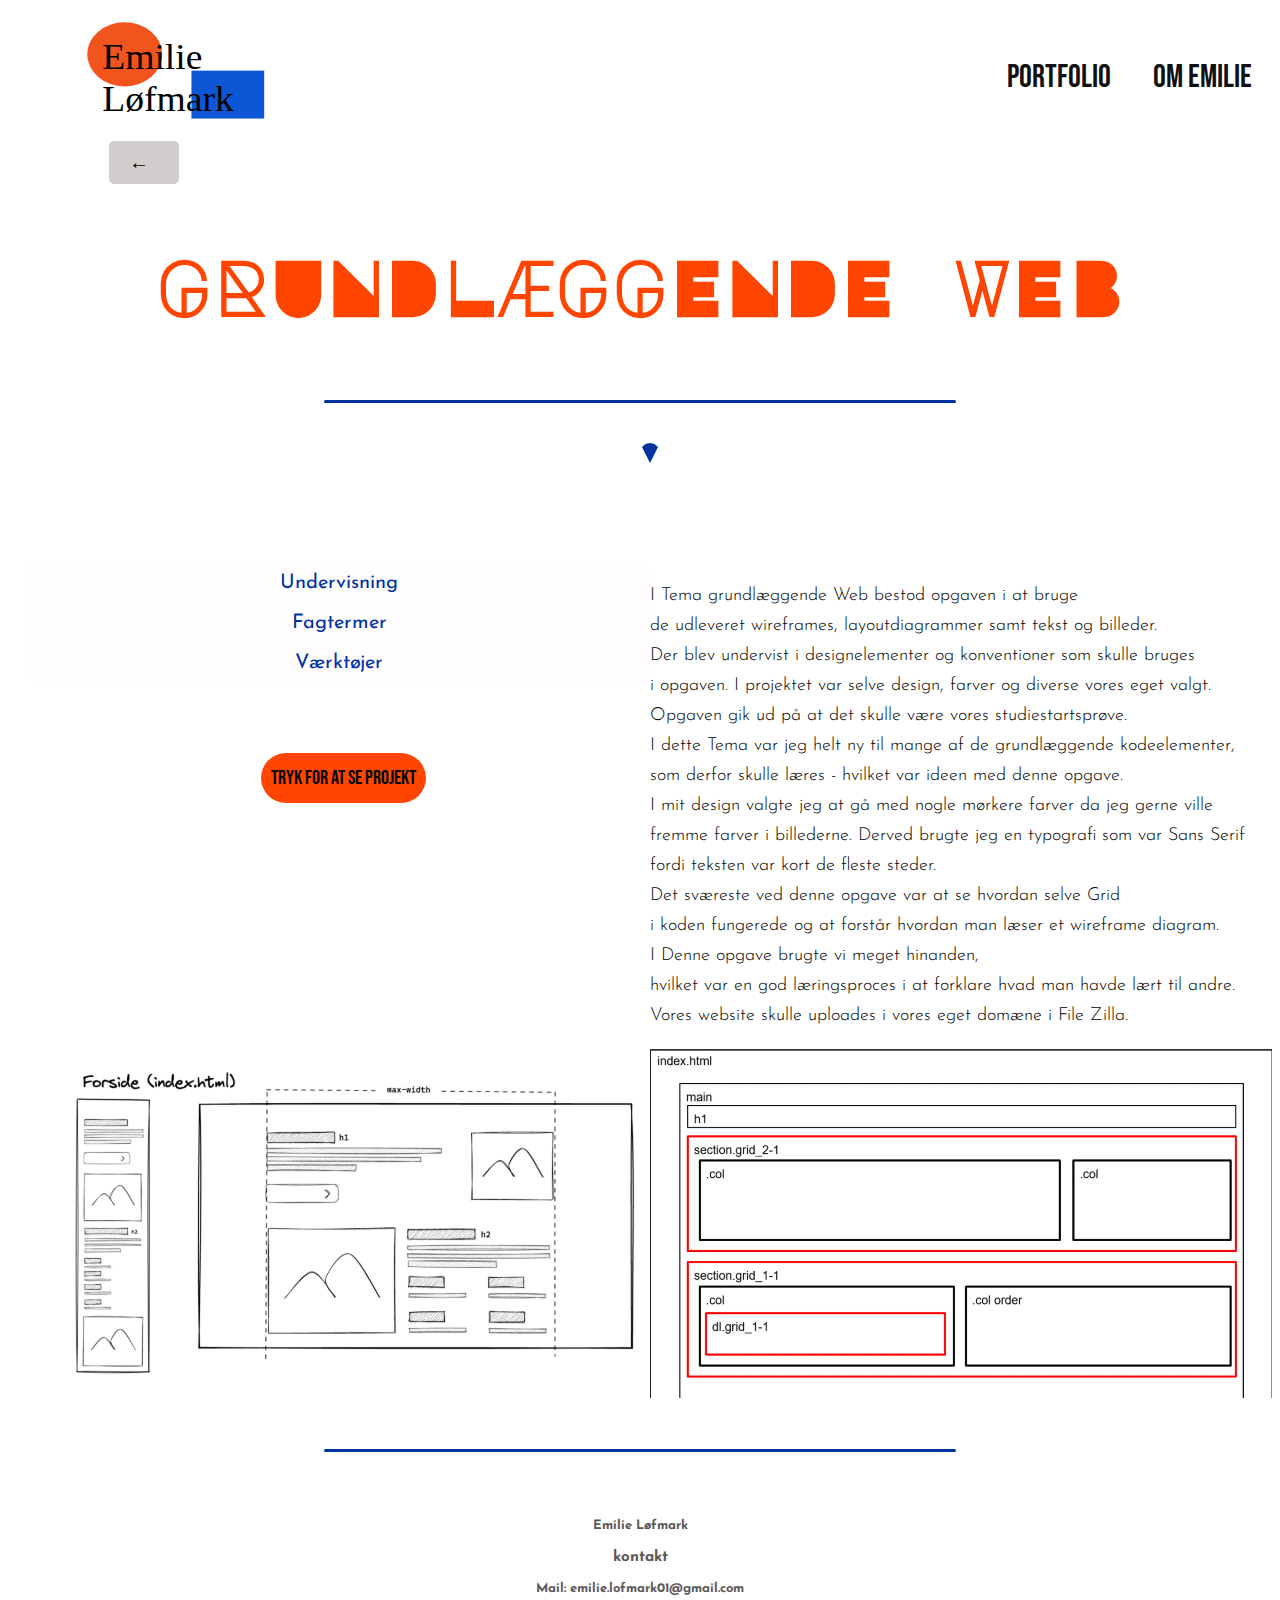
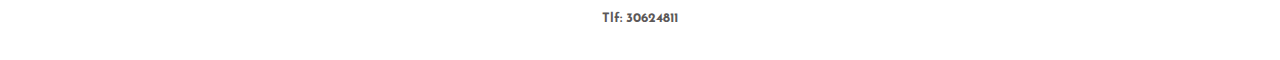
<file: web.html>
<!DOCTYPE html>
<html lang="da">

<head>
    <meta charset="UTF-8">
    <meta name="viewport" content="width=device-width, initial-scale=1.0">
    <title>web</title>
    <link rel="stylesheet" href="style.css">
    <link rel="stylesheet" href="generel.css">
    <link rel="preconnect" href="https://fonts.googleapis.com">
    <link rel="preconnect" href="https://fonts.gstatic.com" crossorigin>
    <link href="https://fonts.googleapis.com/css2?family=Major+Mono+Display&display=swap" rel="stylesheet">
    <link rel="preconnect" href="https://fonts.googleapis.com">
    <link rel="preconnect" href="https://fonts.gstatic.com" crossorigin>
    <link
        href="https://fonts.googleapis.com/css2?family=Bebas+Neue&family=Josefin+Sans:ital,wght@0,100..700;1,100..700&family=Major+Mono+Display&family=Rajdhani:wght@300;400;500;600;700&display=swap"
        rel="stylesheet">
    <link rel="preconnect" href="https://fonts.googleapis.com">
    <link rel="preconnect" href="https://fonts.gstatic.com" crossorigin>
    <link href="https://fonts.googleapis.com/css2?family=Josefin+Sans:ital,wght@0,100..700;1,100..700&display=swap"
        rel="stylesheet">
</head>

<body>
    <header>
        <div class="logo">
            <a href="index.html">
                <img src="grafik/logo.svg" alt="Logo">
            </a>

        </div>
        <nav>
            <ul class="menu">
                <li><a href="portfolie.html">Portfolio</a></li>
                <li><a href="Emilie.html"> Om Emilie</a></li>

            </ul>
            <div class="burger">
                <div class="line"></div>
                <div class="line"></div>
                <div class="line"></div>
            </div>
        </nav>


    </header>
    <main>
        <a href="portfolie.html" class="cta-button"><span class="back-symbol">&#8592;</span></a>
        <div class="webh1">
            <h1>
                GRUNDLÆGGENDE WEB
            </h1>
        </div>
        <div class="blue-line"></div>
        <div class="container_arrow">
            <div class="arrow-down"></div>
        </div>

        <div class="grid_1_1">
            <div>
                <button class="collapsible"> Undervisning </button>
                <div class="content">
                    <ul>
                        <li>
                            I gundlæggennde web fik vi undervisning om de centrale principper indenfor desdign. <br>
                            Designprocessen
                            bestod af designkonventioner,gestaltprincipper,wireframes, <br>og styletile samt fonte og
                            tekstopsætning.
                        </li>
                        <li> Kodeprocesen bestod af “mobilefirst”tilgang. <br>Vi arbejede med css grid,flex og
                            mediaqueries.<br> Begrebet responsivt website betød det skulle fungere på alle skærme.<br>
                            Der
                            blev udleveret
                            tekst,billeder,wireframe,farver og typografi til opgaven.
                        </li>
                    </ul>
                </div>
                <button class="collapsible"> Fagtermer </button>
                <div class="content">
                    <ul>
                        <li> Burgergrænseflader |
                            praksisnære principper og metoder til design af brugergrænseflader.
                        </li>
                        <li>
                            Forretning | multimediedesignernes roller i serhvervets praksis og en forståelse af
                            immaterielle rettigheder og licenseringsmetoder.
                        </li>
                        <li> Teknologi | Teknologier med relevans for brugergrænseflader og digital medieproduktion.
                        </li>
                    </ul>
                </div>
                <button class="collapsible"> Værktøjer </button>
                <div class="content">
                    <ul>
                        <li>
                            Værktøjer vi benyttede |
                            Visual Studio Code med relevante plug-ins, File Zilla, HTML-validering, CSS-validering,
                            Firefox / Chrome developer tools.
                        </li>

                    </ul>
                </div>
                <div class="link-button">
                    <a href="https://elofmark.dk/kea/02_web/01_website/website/index.html">
                        Tryk for at se Projekt</a>
                </div>
            </div>
            <div>
                <div>
                    <p>
                        I Tema grundlæggende Web bestod opgaven i at bruge <br> de udleveret wireframes,
                        layoutdiagrammer
                        samt
                        tekst og billeder. <br> Der
                        blev undervist i designelementer og konventioner som skulle bruges<br> i opgaven.
                        I projektet var selve design, farver og diverse vores eget valgt.<br>
                        Opgaven gik ud på at det skulle være vores studiestartsprøve. <br> I dette Tema var jeg helt ny
                        til
                        mange af de grundlæggende
                        kodeelementer, <br>som derfor skulle læres - hvilket var ideen med denne opgave.<br>
                        I mit design valgte jeg at gå med nogle mørkere farver da jeg gerne ville<br> fremme farver i
                        billederne. Derved brugte jeg
                        en typografi som var Sans Serif <br>fordi teksten var kort de fleste steder.<br>
                        Det sværeste ved denne opgave var at se hvordan selve Grid<br> i koden fungerede og at forstår
                        hvordan man læser et
                        wireframe diagram. <br> I Denne opgave brugte vi meget hinanden,<br> hvilket var en god
                        læringsproces i
                        at forklare hvad man
                        havde lært til andre.<br>
                        Vores website skulle uploades i vores eget domæne i File Zilla.

                    </p>
                </div>


            </div>

        </div>

        <div class="grid_1_1">
            <div> <img src="grafik/wireframe.webp" alt="wireframe">


            </div>
            <div> <img src="grafik/layoutdiagram.webp" alt="layoutdiagram">
            </div>
        </div>





        <div class="blue-line"></div>
    </main>
    <footer>
        <div>
            <div class="footer">
                <h4>Emilie Løfmark</h4>
                <h3>kontakt</h3>
                <h4> Mail: emilie.lofmark01@gmail.com</h4>
                <h4>Tlf: 30624811</h4>
            </div>

        </div>
    </footer>
    <script src="script.js"></script>
    <script src="cv.js"></script>
</body>

</html>
</file>
<file: style.css>
img {
  width: 100%;
}
/********************mobil først******************/

.container {
  position: relative; /* container kan positionere mange steder*/
  width: fit-content; /* et element til automatisk at tilpasse sin størrelse baseret på indholdets bredde*/
}

.image-container img {
  width: 100%; /* Billeder er den rigtige mål */
  display: block; /* fjerne whitespace om indhold*/
}

.overlay-text {
  position: absolute;
  top: 28%; /* afstand fra top*/
  left: 50%; /* afstand fra ventre */
  transform: translate(-50%, -50%); /* dimentioner af teksten */
  font-size: 7vw; /* størrelse af overskift*/
  text-align: center; /* text i midten*/
  font-family: "Major Mono Display", monospace;
  text-align: center;
  font-weight: 400; /* tykkelsen af teksten*/
  color: orangered;
}
.indexh6 {
  font-family: "Bebas Neue", sans-serif;
  font-weight: 100;
  font-style: normal;
  font-size: 35px;
  text-align: center;
  margin-top: -50px; /* Juster denne værdi efter behov */
}
.pindex {
  font-family: "Josefin Sans", sans-serif;
  font-weight: 600;
  font-size: 20px;
  color: #343232;
  line-height: 30px; /* mellemrum mellem tekst*/
  text-align: center;
}

.blue-line {
  width: 50%; /* Adjusted width */
  height: 3px; /* Adjusted height */
  background-color: #0033a0;
  margin: 40px auto; /* Adjusted margins and centered */
  border-radius: 50px;
}
.container_arrow {
  padding-left: 50%;
}
.arrow-down {
  width: 0;
  height: 0;
  border-left: 10px solid transparent; /* grænse omkring */
  border-right: 10px solid transparent;
  border-radius: 50px; /* runde hjørner om grænsen*/
  border-top: 20px solid #0033a0; /* King blue color */
  margin-bottom: 100px;
  animation: pulse 1s infinite; /* pulse animation */
}
/* Keyframe animationer som bruger scale for at gøre pilsen større og mindre*/
@keyframes pulse {
  0% {
    transform: scale(1);
  }
  50% {
    transform: scale(1.5);
  }
  100% {
    transform: scale(1);
  }
}

.indexh3 {
  text-align: center;
  font-family: "Josefin Sans", sans-serif;
  font-weight: 300;
  font-size: 18px;
  color: #343232;
  line-height: 30px;
}
.indexh4 {
  text-align: center;
  font-family: "Josefin Sans", sans-serif;
  font-weight: 300;
  font-size: 18px;
  color: #343232;
  line-height: 30px;
}

.indexp {
  padding-left: 27%;
  padding-bottom: 15px;
  font-family: "Josefin Sans", sans-serif;
  font-weight: 300;
  font-size: 18px;
  color: #343232;
  line-height: 30px;
}

/***Portfolie**/
/*** billeder med svg indsat**/
.portfolioimg {
  width: 400px;
  /* height: 50px; */
  aspect-ratio: 180/70;
  margin-left: 7%;
}

.grid_1_1_1_1 {
  display: grid;
  margin: 10%;
}

.grid_1_1_1_1 div {
  transition: transform 0.3s ease, box-shadow 0.3s ease; /*** skygger og zommer ind**/
  overflow: hidden; /* Sørger for at indholdet bliver inde i div'en */
}
/***billedet ind ei grid **/
.grid_1_1_1_1 div img {
  width: 100%;
  height: auto;
  display: block;
  transition: transform 0.4s ease;
}

/* Hover-effekt */
.grid_1_1_1_1 div:hover img {
  transform: scale(1.13);
  filter: brightness(110%);
  box-shadow: 0 10px 20px rgba(0, 0, 0, 0.2);
}

.portfolioh1 {
  font-family: "Major Mono Display", monospace;
  text-align: center;
  font-size: 4vw;
  font-weight: 400;
  margin-top: 5%;
  margin-bottom: 6%;
  color: orangered;
}
.portfolioh3 {
  list-style: none;
  font-family: "Josefin Sans", sans-serif;
  font-weight: 10;
  font-size: 15px;
  color: #191616;
  line-height: 30px;
  text-align: center;
}

.portfolioh2 {
  font-family: "Josefin Sans", sans-serif;
  font-weight: 300;
  font-size: 20px;
  color: #222020;
  text-align: center;
  margin-top: 10%;
}

/***********emilie********/

.emilieh1 {
  font-family: "Major Mono Display", monospace;
  text-align: center;
  font-size: 4vw;
  font-weight: 400;
  margin-top: 5%;
  margin-bottom: 6%;
  color: orangered;
}
.grid_1_1 {
  display: grid;
  font-family: "Josefin Sans", sans-serif;
  font-weight: 300;
  font-size: 18px;
  line-height: 30px;
  margin-left: 20px;
}

.gridE_1_1 {
  display: grid;
  font-family: "Josefin Sans", sans-serif;
  font-weight: 300;
  font-size: 18px;
  line-height: 30px;
}
/***liste**/
li {
  list-style: none;
  font-family: "Josefin Sans", sans-serif;
  font-weight: 300;
  font-size: 18px;
  color: #343232;
  margin: 8px 2px 0px;
  line-height: 30px;
}
/***billedet biografi**/
.imgemilie {
  max-width: 0%;
  height: auto;
  margin-left: 3%;
}
.imggrid {
  width: 300px;
  height: auto; /* Bevarer billedets proportioner */
  filter: grayscale(80%);
}
.pemilie {
  font-family: "Josefin Sans", sans-serif;
  font-weight: 300;
  font-size: 18px;
  color: #343232;
  line-height: 30px;
}
.CV {
  font-family: "Josefin Sans", sans-serif;
  font-weight: 400;
  font-size: 25px;
  color: #000000;
}

/**********web**********/
.webh1 {
  font-family: "Major Mono Display", monospace;
  text-align: center;
  font-size: 3vw;
  font-weight: 400;
  margin-top: 5%;
  margin-bottom: 6%;
  color: orangered;
}

/************ANI*************/
.anih1 {
  font-family: "Major Mono Display", monospace;
  text-align: center;
  font-size: 5vw;
  font-weight: 400;
  margin-top: 5%;
  margin-bottom: 6%;
  color: orangered;
}
/*********UX******************/
.UXh1 {
  font-family: "Major Mono Display", monospace;
  text-align: center;
  font-size: 5vw;
  font-weight: 400;
  margin-top: 5%;
  margin-bottom: 6%;
  color: orangered;
}

/*************indhold******/

.indholdh1 {
  font-family: "Major Mono Display", monospace;
  text-align: center;
  font-size: 5vw;
  font-weight: 400;
  margin-top: 5%;
  margin-bottom: 6%;
  color: orangered;
}
/******UX*****/
.pux {
  font-family: "Josefin Sans", sans-serif;
  font-weight: 300;
  font-size: 25px;
  color: #343232;
  line-height: 30px;
  text-align: center;
}

/**** web layout resonsivt design ved brug af media ****/
@media screen and (min-width: 800px) {
  .container {
    position: relative;
    width: fit-content; /* et element til automatisk at tilpasse sin størrelse baseret på indholdets bredde*/
  }

  .image-container img {
    width: 100%; /* billeder har den rigtige proportioner */
    display: block; /* fjerner white space */
  }

  .overlay-text {
    position: absolute;
    top: 45%; /*fra toppen*/
    left: 50%; /* venstre side*/
    transform: translate(-50%, -50%); /* dimentioner af teksten */
    font-size: 7vw; /* størrelse på teksten*/
    text-align: center; /* i midt */
    font-family: "Major Mono Display", monospace;
    text-align: center;
    font-weight: 400;
    color: orangered;
  }
  .indexh6 {
    font-family: "Bebas Neue", sans-serif;
    font-weight: 100;
    font-style: normal;
    font-size: 5vw;
    text-align: center;
  }

  .blue-line {
    width: 50%; /* dimentioner linjen */
    height: 3px;
    background-color: #0033a0;
    border-radius: 50px; /* runde hjørner */
  }
  .container_arrow {
    padding-left: 50%; /* placering af pil*/
  }
  .arrow-down {
    width: 0;
    height: 0;
    border-left: 10px solid transparent;
    border-right: 10px solid transparent;
    border-radius: 50px;
    border-top: 20px solid #0033a0;
    margin-bottom: 100px;
    animation: pulse 1s infinite; /* pulse animation */
  }

  @keyframes pulse {
    0% {
      transform: scale(1);
    }
    50% {
      transform: scale(1.6);
    }
    100% {
      transform: scale(1);
    }
  }
  .pindex {
    font-family: "Josefin Sans", sans-serif;
    font-weight: 600;
    font-size: 25px;
    color: #343232;
    line-height: 30px;
    text-align: center;
  }

  /***Portfolie**/
  .portfolie_container {
    display: grid;
    gap: 10px;
  }
  .grid_1_1_1_1 {
    display: grid; /* grid formationer deler siden op i div */
    grid-template-columns: 1fr 1fr 1fr 1fr; /* kolonner */
    margin: 70px;
    padding: 20px;
    align-items: center;
  }

  .grid_1_1_1_1 div {
    transition: transform 0.3s ease, box-shadow 0.3s ease;
    /* transition Denne egenskab specificere overgange for ændringer i CSS-egenskaber.*/
    /*transform CSS-egenskab, som anvendes til at anvende 2D eller 3D transformationer til et element*/
    overflow: hidden; /* Sørger for at indholdet bliver inde i div'en */
  }

  .grid_1_1_1_1 div img {
    width: 100%;
    height: auto;
    display: block;
    transition: transform 0.4s ease;
  }

  /* Hover-effekt */
  .grid_1_1_1_1 div:hover img {
    transform: scale(1.13);
    filter: brightness(110%);
    box-shadow: 0 10px 20px rgba(0, 0, 0, 0.2);
  }

  .portfolioh1 {
    font-family: "Major Mono Display", monospace;
    text-align: center;
    font-size: 3.5vw;
    font-weight: 400;
    margin-top: 4%;
    margin-bottom: 6%;
    color: orangered;
  }
  .portfolioh3 {
    list-style: none;
    font-family: "Josefin Sans", sans-serif;
    font-weight: 30;
    font-size: 15px;
    color: #191616;
    line-height: 30px;
    text-align: center;
  }
  .portfolioimg {
    width: 600px;
    /* height: 50px; */
    aspect-ratio: 180/70;
    margin-left: 30%;
  }

  .portfolioh2 {
    font-family: "Josefin Sans", sans-serif;
    font-weight: 300;
    font-size: 20px;
    color: #222020;
    text-align: center;
    margin-top: 10%;
  }

  /***********emilie********/

  .emilieh1 {
    font-family: "Major Mono Display", monospace;
    text-align: center;
    font-size: 4vw;
    font-weight: 400;
    margin-top: 5%;
    margin-bottom: 6%;
    color: orangered;
  }
  .grid_1_1 {
    display: grid;
    grid-template-columns: 1fr 1fr;
    font-family: "Josefin Sans", sans-serif;
    font-weight: 300;
    font-size: 18px;
    line-height: 30px;
  }

  .gridE_1_1 {
    display: grid;
    grid-template-columns: 1fr 1fr;
    font-family: "Josefin Sans", sans-serif;
    font-weight: 300;
    font-size: 18px;
    line-height: 30px;
    background-image: url("grafik/e.bag.png"); /* baggrundsbillede */
    background-size: cover; /* Tilpasser billedet så det dækker hele området */
    background-position: center; /* Centrerer billedet */
    padding: 20px; /* Tilføjer noget indre margin */
  }

  li {
    list-style: none;
    font-family: "Josefin Sans", sans-serif;
    font-weight: 300;
    font-size: 18px;
    color: #343232;
    margin: 8px 2px 0px;
    line-height: 30px;
  }
  .imgemilie {
    max-width: 100%;
    height: auto;
  }
  .imggrid {
    width: 380px; /* Indstiller bredden*/
    height: auto; /* Bevarer billedets proportioner */
    border-radius: 0%; /* Giver billedet runde kanter*/
    padding-left: 40%;
    filter: grayscale(80%);
  }
  .pemilie {
    font-family: "Josefin Sans", sans-serif;
    font-weight: 300;
    font-size: 18px;
    color: #343232;
    line-height: 30px;
  }
  .CV {
    font-family: "Josefin Sans", sans-serif;
    font-weight: 400;
    font-size: 25px;
    color: #000000;
  }
  .collapsible {
    font-family: "Josefin Sans", sans-serif;
    background-color: #fffdfd;
    color: #0033a0;
    cursor: pointer;
    padding: 10px;
    width: 100%;
    border: none; /*gennemsigt grænse*/
    text-align: center;
    outline: none;
    font-size: 20px;
    transition: padding 0.2s, font-size 0.2s;
  }

  .active,
  .collapsible:hover {
    background-color: #bfb7b7;
  }

  .content {
    font-family: "Josefin Sans", sans-serif;
    padding: 0 10px;
    display: none;
    overflow: hidden; /*  indhold, der strækker sig ud over elementets bredde og højde, vil blive skjult og ikke være synligt.*/
    background-color: #f1f1f1;
  }
  /**********web**********/
  .webh1 {
    font-family: "Major Mono Display", monospace;
    text-align: center;
    font-size: 3vw;
    font-weight: 400;
    margin-top: 5%;
    margin-bottom: 6%;
    color: orangered;
  }

  .link-button {
    font-family: "Josefin Sans", sans-serif;
    align-items: center;
    text-align: center;
    padding: 10px 20px;
    margin: 60px;
    font-size: 30px;
    cursor: pointer;
    text-decoration: none;
    border: orangered;
  }

  .link-button:hover {
    text-decoration: underline;
  }
  /************ANI*************/
  .anih1 {
    font-family: "Major Mono Display", monospace;
    text-align: center;
    font-size: 5vw;
    font-weight: 400;
    margin-top: 5%;
    margin-bottom: 6%;
    color: orangered;
  }
  .anih5 {
    text-align: center;
  }

  /*********UX******************/
  .UXh1 {
    font-family: "Major Mono Display", monospace;
    text-align: center;
    font-size: 5vw;
    font-weight: 400;
    margin-top: 5%;
    margin-bottom: 6%;
    color: orangered;
  }

  /*************indhold******/

  .indholdh1 {
    font-family: "Major Mono Display", monospace;
    text-align: center;
    font-size: 5vw;
    font-weight: 400;
    margin-top: 5%;
    margin-bottom: 6%;
    color: orangered;
  }

  /******UX*****/
  .pux {
    font-family: "Josefin Sans", sans-serif;
    font-weight: 300;
    font-size: 25px;
    color: #343232;
    line-height: 30px;
    text-align: center;
  }
}
</file>
<file: generel.css>
/* menu */
header {
  display: flex; /*Gør header-elementet til en flex-container, så man kan udnytte fleksible layoutegenskaber.*/
  justify-content: space-between;
  align-items: center;
  padding: 10px;
  background-color: #fff;
}

.logo img {
  width: 310px;
  /* height: 50px; */
  aspect-ratio: 100/35;
}

nav {
  display: flex;
  align-items: center;
}

.menu {
  display: flex; /*Gør menu-elementet til en flex-container.*/
  list-style: none; /*Fjerner standardliste-stilen*/
  margin: 0;
  padding: 0;
}

.menu li {
  margin-right: 20px; /*Tilføjer 20 pixels højremargen til hver menu.*/
  font-family: "Bebas Neue", sans-serif;
  font-weight: 100;
  font-style: normal;
  font-size: xx-large;
}

.menu li:last-child {
  margin-right: 0;
}

.menu a {
  display: block;
  padding: 10px;
  color: #111010;
  text-decoration: none;
  transition: color 0.3s;
  text-align: end;
  font-weight: bolder;
}

.menu a:hover {
  color: rgb(146, 127, 127);
}
/*Sætter dimensionerne for burgerikonet.*/
.burger {
  width: 30px;
  height: 20px;
  cursor: pointer; /*Ændrer markøren til en hånd, når musen er over ikonet.*/
}

/*laver til en linke med 3*/
.burger .line {
  width: 100%;
  height: 2px;
  background-color: #333;
  margin-bottom: 5px;
  transition: 0.2s linear;
}
.burger {
  display: none;
}
/* med meida -  målretter enheder med en skærmbredde på maks. 800 pixels.*/
@media screen and (max-width: 800px) {
  .menu {
    display: none;
  }
  .burger {
    display: block;
  }
  /*Når burger-ikonet er aktivt (fx ved klik), roterer og flytter den første linje (af tre) 
  45 grader og oversætter den 5 pixels til højre og ned. 
  Overgangen sker lineært over 0.2 sekunder.*/
  .burger.active .line:nth-child(1) {
    transform: rotate(45deg) translate(5px, 5px);
    transition: 0.2s linear;
  }

  /*Når burger-ikonet er aktivt, gør denne regel den anden linje 
  fuldstændig gennemsigtig (usynlig) over 0.15 sekunder med en lineær overgang*/
  .burger.active .line:nth-child(2) {
    opacity: 0;
    transition: 0.15s linear;
  }
  /*Når burger-ikonet er aktivt, roterer og flytter den tredje linje -45 grader 
  og oversætter den 5 pixels til højre og op. Overgangen sker lineært over 0.2 sekunder.*/
  .burger.active .line:nth-child(3) {
    transform: rotate(-45deg) translate(5px, -5px);
    transition: 0.2s linear;
  }

  nav.active .menu {
    display: block;
    background-color: #fff;
    position: absolute;
    top: 60px;
    left: 0;
    width: 100%;
    box-shadow: 0 0 10px rgba(0, 0, 0, 0.1);
    z-index: 1;
  }
  /*Når navigationen er aktiv, får hvert listeelement (li)
   i menuen en margen på 10 pixels øverst og nederst, og 20 pixels til venstre og højre.*/
  nav.active .menu li {
    margin: 10px 20px;
  }

  nav.active .menu a {
    font-size: 24px;
  }
}

.footer {
  text-align: center;
  padding: 10px;
  background-color: #fff;
  font-family: "Josefin Sans", sans-serif;
  font-size: 13px;
  color: #5c5858;
  text-align: center;
  margin-top: 30px;
}

/********tilbage knap***********/

.cta-button {
  /*Elementet vises som en inline-flex container, hvilket kombinerer egenskaberne 
  fra både inline og flex display-typer*/
  display: inline-flex;
  align-items: center;
  padding: 10px 20px;
  font-size: 16px;
  color: #000000;
  background-color: #d3cdcd;
  text-decoration: none; /*Fjerner understregning af teksten.*/
  border-radius: 5px;
  transition: background-color 0.3s; /*Baggrundsfarven ændres over 0.3 sekunder, når der sker en ændring.*/
  margin-left: 8%;
}

.cta-button .back-symbol {
  margin-right: 10px;
  font-family: "Josefin Sans", sans-serif;
  font-size: 20px;
}

.cta-button:hover {
  background-color: #0056b3;
}

/*****LINK ****/
.link-button a {
  display: inline-block;
  padding: 10px 10px; /* Indvendig margen (padding) er 10px både horisontalt og vertikalt.*/
  background-color: orangered;
  color: rgb(5, 5, 6);
  text-decoration: none;
  border-radius: 30px;
  transition: background-color 0.3s ease; /*Baggrundsfarven ændres over 0.3 sekunder med en ease transition, når der sker en ændring.*/
  font-family: "Bebas Neue", sans-serif;
  font-size: 20px;
  margin-left: 2%;
  text-align: center;
}

.link-button a:hover {
  background-color: darkorange;
}
/******fold ud *****/
.collapsible {
  font-family: "Josefin Sans", sans-serif;
  background-color: #fffdfd;
  color: #0033a0;
  cursor: pointer;
  padding: 10px;
  width: 100%;
  border: none;
  text-align: center;
  outline: none;
  font-size: 20px;
  transition: padding 0.2s, font-size 0.2s;
}

.active,
.collapsible:hover {
  background-color: #bfb7b7; /* Baggrundsfarven ændres til en lys grå, når elementet enten har klassen .active eller når musen hover over det*/
}

.content {
  font-family: "Josefin Sans", sans-serif;
  padding: 0 10px;
  display: none; /*det vises ikke som standard*/
  overflow: hidden; /*Eventuelt indhold, der overskrider elementets dimensioner, skjules.*/
  background-color: #f1f1f1;
}
</file>
